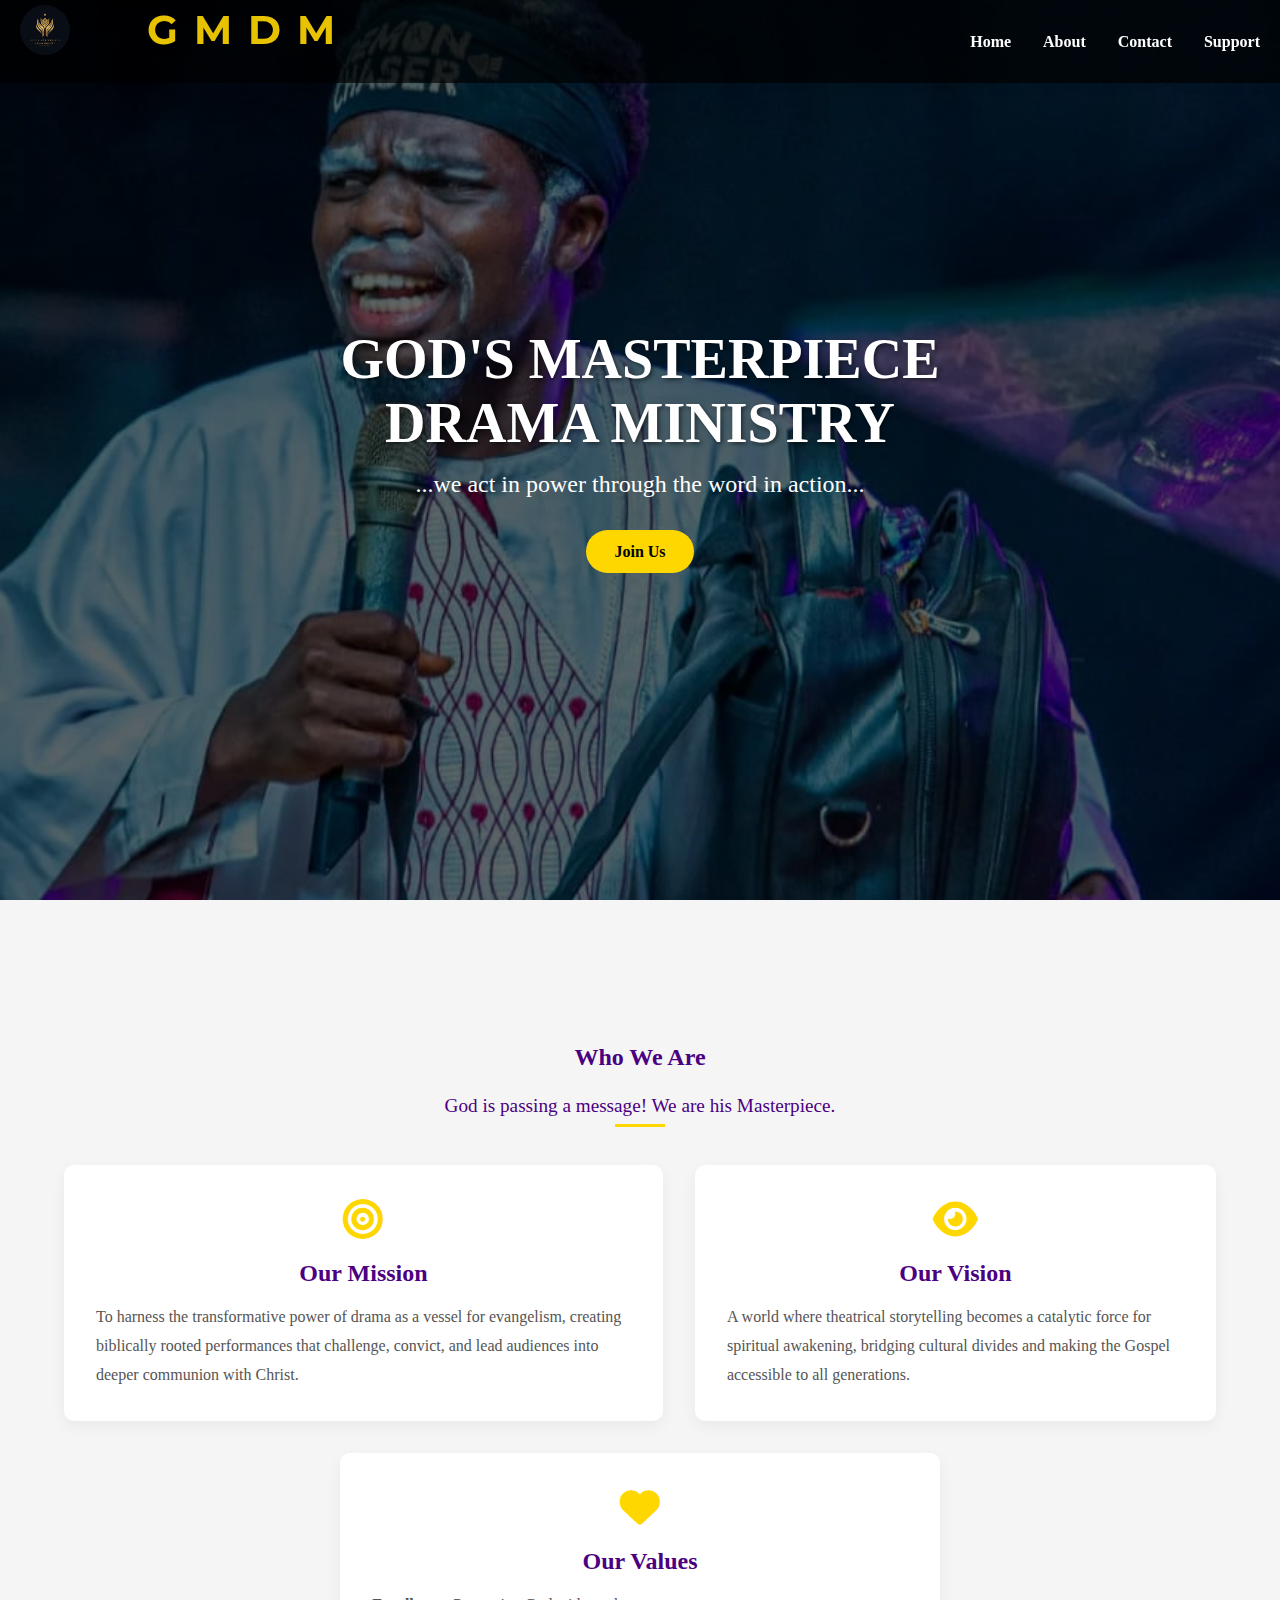
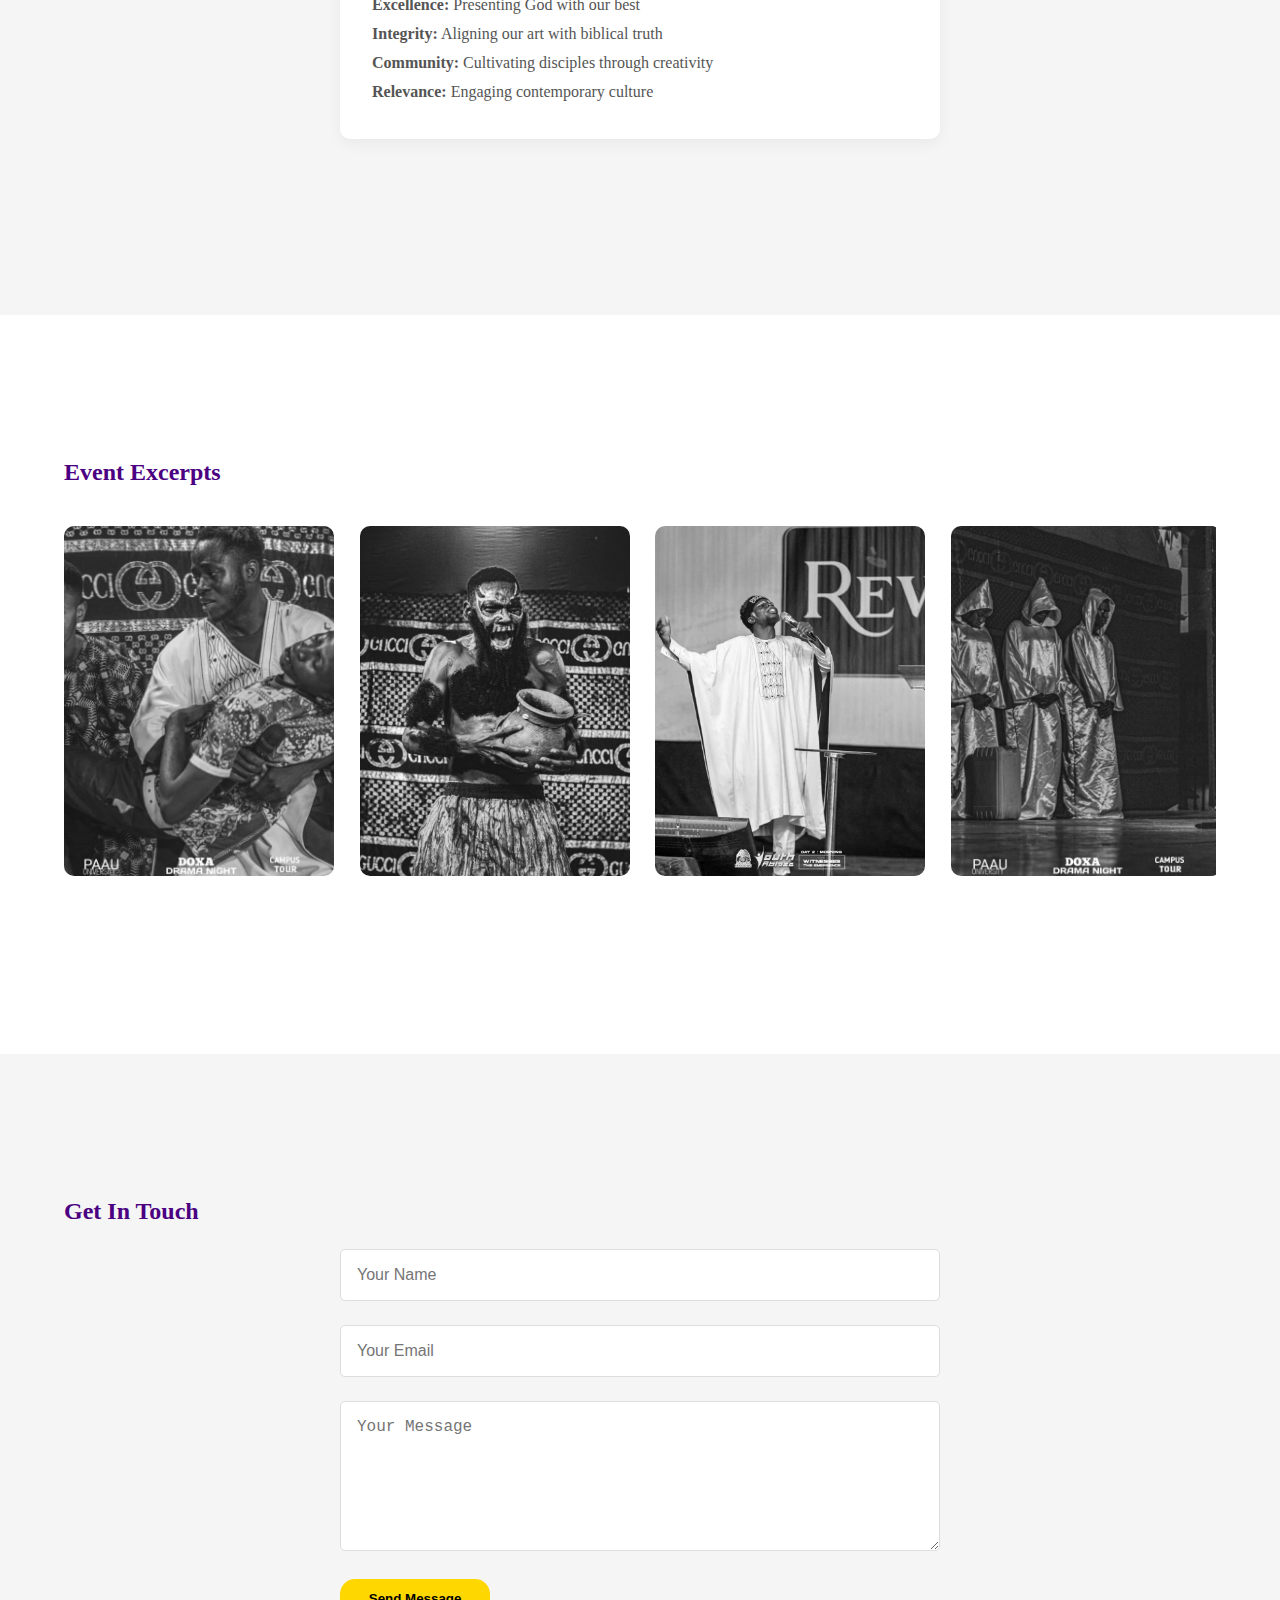
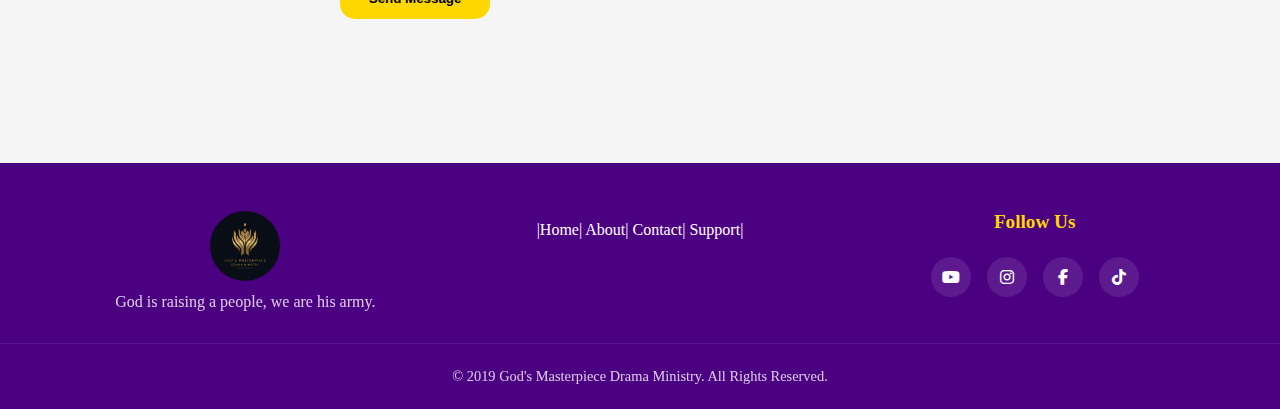
<file: index.html>
<!DOCTYPE html>
<html lang="en">
<head>
    <meta charset="UTF-8">
    <meta name="viewport" content="width=device-width, initial-scale=1.0">
    <title>God's masterpiece Drama Ministry</title>
    <link rel="stylesheet" href="assets/css/masterpiece.css">
    <link rel="stylesheet" href="https://fonts.googleapis.com/css2?family=Montserrat&display=swap">
    <link rel="stylesheet" href="https://cdnjs.cloudflare.com/ajax/libs/font-awesome/6.4.0/css/all.min.css">
</head>
<body>
    <!-- HEADER -->
    <header>
        <div class="logo">
            <img src="assets/images/logo.jpg" alt="Drama Ministry Logo">
        <div class="logo-text">
            <h3>GMDM</h3>
        </div>
        </div>
        
        <nav class="desktop-menu">
            <a href="#home">Home</a>
            <a href="#about">About</a>
            <a href="contact.html">Contact</a>
            <a href="support.html">Support</a>
        </nav>
        
        <button class="mobile-menu-btn"><i class="fas fa-bars"></i></button>
    </header>

    <!-- MOBILE MENU -->
    <div class="mobile-menu-overlay" id="mobileMenu">
        <div class="mobile-menu-header">
            <span class="mobile-menu-title">Menu</span>
            <button class="mobile-menu-close"><i class="fas fa-times"></i></button>
        </div>
        <nav class="mobile-menu-nav">
            <a href="#home"><i class="fas fa-home"></i> Home</a>
            <a href="#about"><i class="fas fa-info-circle"></i> About</a>
            <a href="contact.html"><i class="fas fa-envelope"></i> Contact</a>
            <a href="support.html"><i class="fas fa-hands-helping"></i> Support</a>
        </nav>
        <div class="mobile-menu-footer">
            <p>© God's masterpiece Drama Ministry</p>
        </div>
    </div>

    <!-- HERO SECTION -->
    <section class="hero" id="home">
        <div class="hero-content">
            <h1>GOD'S MASTERPIECE DRAMA MINISTRY</h1>
            <p>...we act in power through the word in action...</p>
            <a href="#contact" class="tbtn">Join Us</a>
        </div>
    </section>

    <!-- ABOUT SECTION -->
    <section class="about" id="about">
        <div class="container">
            <h2>Who We Are</h2>
            <p class="section-subtitle">God is passing a message! We are his Masterpiece.</p>
            
            <div class="about-row">
                <div class="about-card">
                    <div class="about-icon"><i class="fas fa-bullseye"></i></div>
                    <h3>Our Mission</h3>
                    <p>To harness the transformative power of drama as a vessel for evangelism, creating biblically rooted performances that challenge, convict, and lead audiences into deeper communion with Christ.</p>
                </div>
                
                <div class="about-card">
                    <div class="about-icon"><i class="fas fa-eye"></i></div>
                    <h3>Our Vision</h3>
                    <p>A world where theatrical storytelling becomes a catalytic force for spiritual awakening, bridging cultural divides and making the Gospel accessible to all generations.</p>
                </div>
            </div>
            
            <div class="about-row">
                <div class="about-card centered-card">
                    <div class="about-icon"><i class="fas fa-heart"></i></div>
                    <h3>Our Values</h3>
                    <p>
                        <strong>Excellence:</strong> Presenting God with our best<br>
                        <strong>Integrity:</strong> Aligning our art with biblical truth<br>
                        <strong>Community:</strong> Cultivating disciples through creativity<br>
                        <strong>Relevance:</strong> Engaging contemporary culture
                    </p>
                </div>
            </div>
        </div>
    </section>

    <!-- GALLERY SECTION -->
 <section class="gallery" id="gallery">
    <div class="container">
        <h2>Event Excerpts</h2>
        <div class="gallery-scroll">
            <img src="assets/images/image1.jpg" alt="Drama Performance">
            <img src="assets/images/image2.jpg" alt="Drama Performance">
            <img src="assets/images/image3.jpg" alt="Drama Performance">
            <img src="assets/images/image4.jpg" alt="Drama Performance">
            <img src="assets/images/image5.jpg" alt="Drama Performance">
            <img src="assets/images/image6.jpg" alt="Drama Performance">
        </div>
    </div>
</section>

    <!-- CONTACT SECTION -->
    <section class="contact" id="contact">
        <div class="container">
            <h2>Get In Touch</h2>
            <form class="contact-form">
                <div class="form-group">
                    <input type="text" placeholder="Your Name" required>
                </div>
                <div class="form-group">
                    <input type="email" placeholder="Your Email" required>
                </div>
                <div class="form-group">
                    <textarea placeholder="Your Message" required></textarea>
                </div>
                <button type="submit" class="btn">Send Message</button>
            </form>
        </div>
    </section>

    <!-- FOOTER -->
    <footer>
        <div class="footer-container">
            <div class="footer-logo">
                <img src="assets/images/logo.jpg" alt="Drama Ministry Logo">
                <p>God is raising a people, we are his army.</p>
            </div>
            
            <div class="footer-links">
                |<a href="#">Home</a>|
                <a href="#about">About</a>|
                <a href="contact.html">Contact</a>|
                <a href="support.html">Support</a>|
                
            </div>
            
            <div class="footer-social">
                <h3>Follow Us</h3>
                <div class="social-icons">
                    <a href="https://youtube.com/@solomonakor63?si=vMX9ZwNZ5qvTB6I5"><i class="fab fa-youtube"></i>
                    </a>
                    <a href="https://www.instagram.com/thedramaevangelist?igsh=YzljYTk1ODg3Zg=="><i class="fab fa-instagram"></i>
                    </a>
                    <a href="https://www.facebook.com/profile.php?id=100063876251130"><i class="fab fa-facebook-f"></i>
                    </a>
                    <a href="https://https://www.tiktok.com/@ojonojima111?_t=ZS-8zu4t8dpy2E&_r=1"><i class="fab fa-tiktok"></i>
                    </a>
                </div>
            </div>
        </div>
      
        <div class="footer-bottom">
            <p>&copy; 2019 God's Masterpiece Drama Ministry. All Rights Reserved.</p>
        </div>
    </footer>

    <script src="assets/js/mastpiece.js"></script>
</body>
</html>
</file>
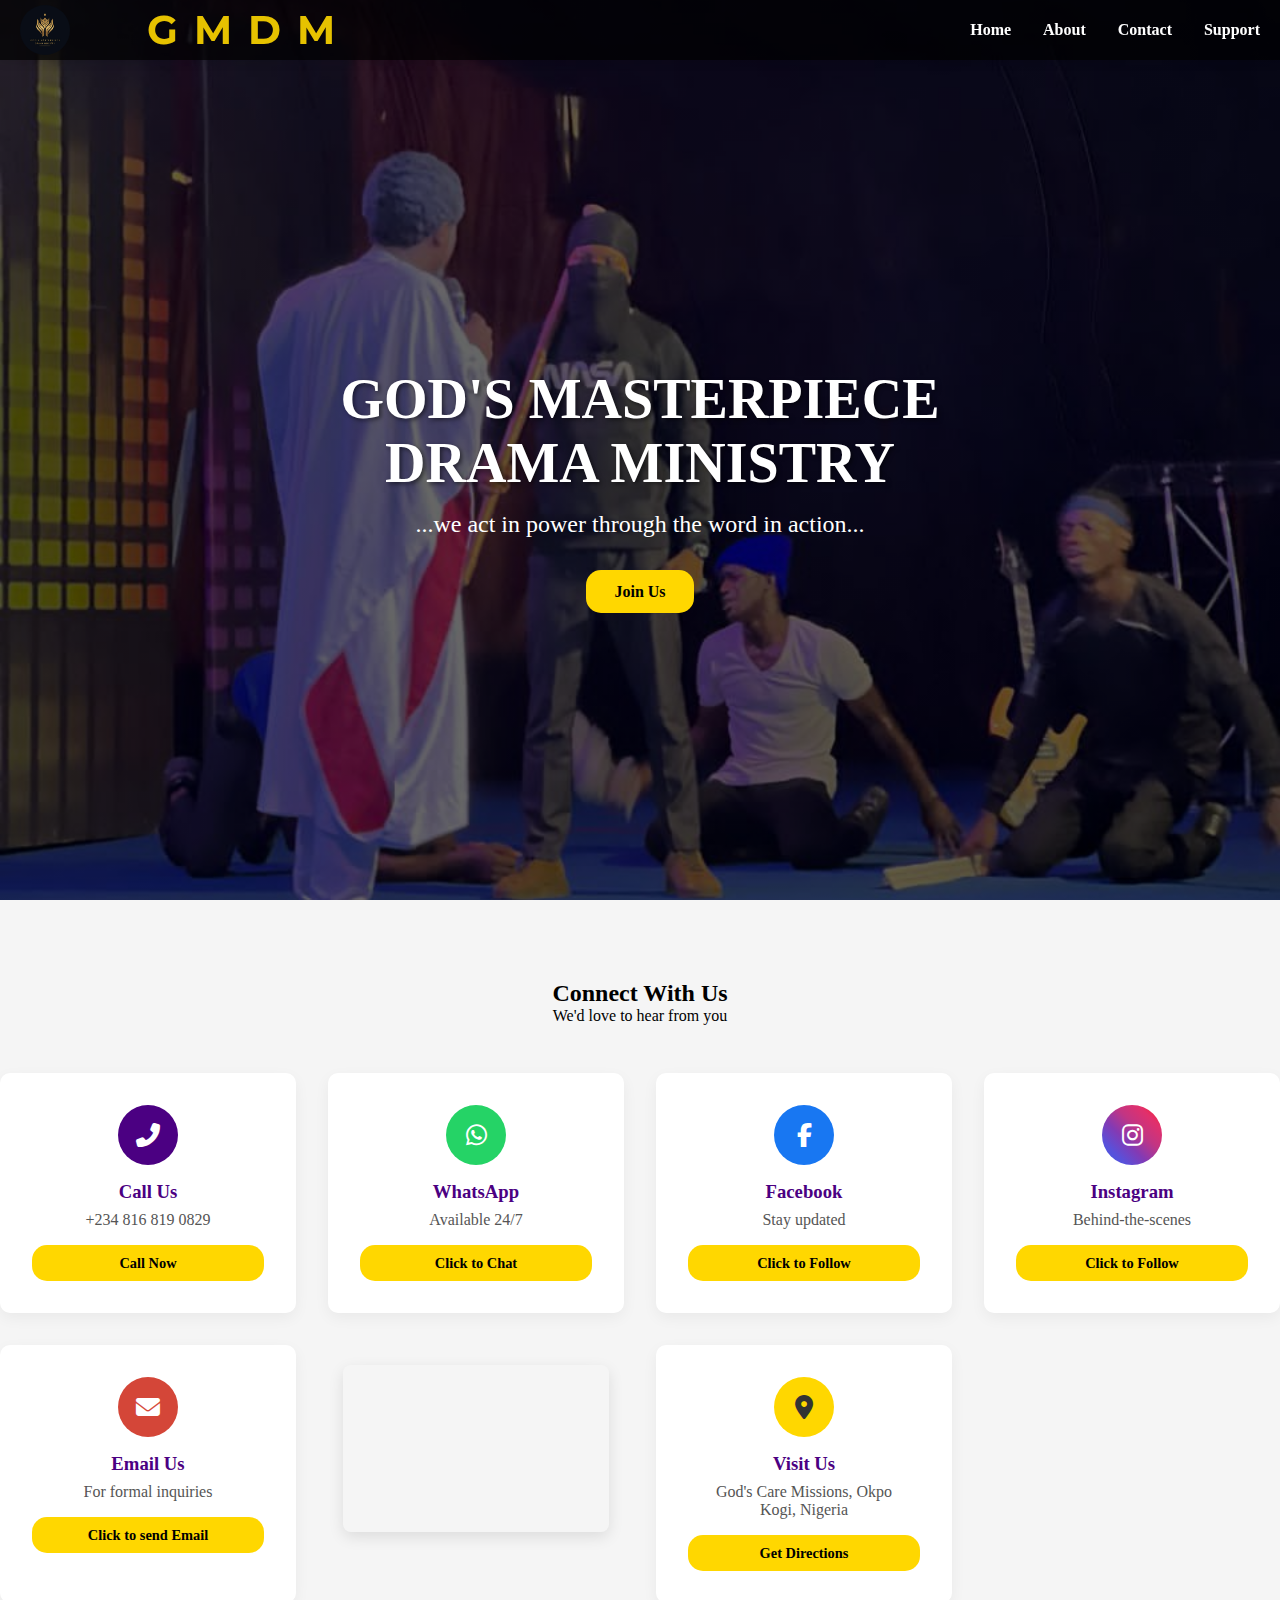
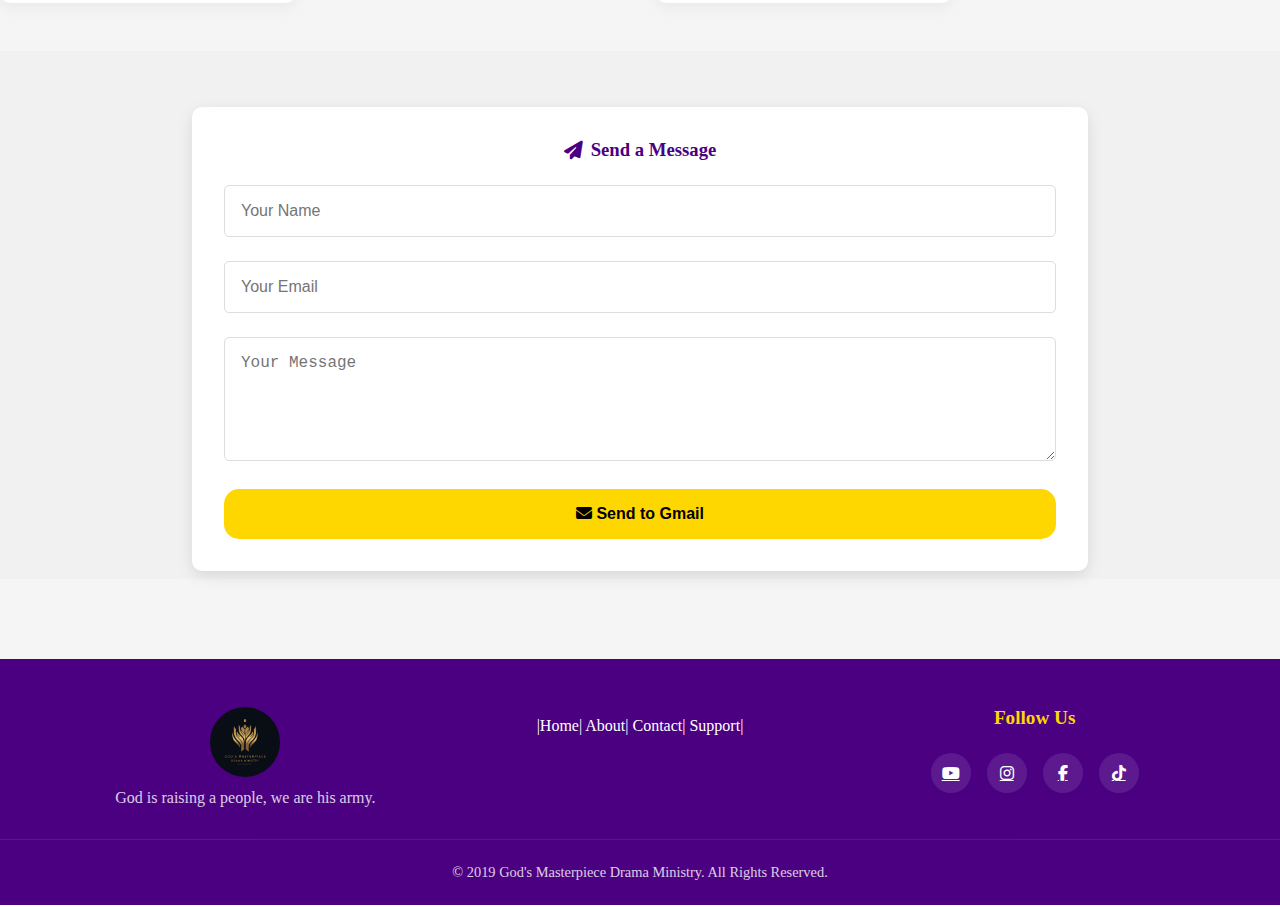
<file: contact.html>
<!DOCTYPE html>
<html lang="en">
<head>
    <meta charset="UTF-8">
    <meta name="viewport" content="width=device-width, initial-scale=1.0">
    <title>Contact Us | God's Masterpiece Drama Ministry</title>
    <link rel="stylesheet" href="assets/css/contactstyle.css">
  <link rel="stylesheet" href="https://fonts.googleapis.com/css2?family=Montserrat&display=swap">
    <link rel="stylesheet" href="https://cdnjs.cloudflare.com/ajax/libs/font-awesome/6.4.0/css/all.min.css">
</head>
<body>
    <!-- Header (Same as your homepage) -->
        <header>
        <div class="logo">
            <img src="assets/images/logo.jpg" alt="Drama Ministry Logo">
        <div class="logo-text">
            <h3>GMDM</h3>
        </div>
        </div>
        
        <nav class="desktop-menu">
            <a href="index.html">Home</a>
            <a href="index.html#about">About</a>
            <a href="contact.html">Contact</a>
            <a href="support.html">Support</a>
        </nav>
        
        <button class="mobile-menu-btn"><i class="fas fa-bars"></i></button>
    </header>

    <!-- MOBILE MENU -->
    <div class="mobile-menu-overlay" id="mobileMenu">
        <div class="mobile-menu-header">
            <span class="mobile-menu-title">Menu</span>
            <button class="mobile-menu-close"><i class="fas fa-times"></i></button>
        </div>
        <nav class="mobile-menu-nav">
            <a href="index.html"><i class="fas fa-home"></i> Home</a>
            <a href="index.html#about"><i class="fas fa-info-circle"></i> About</a>
            <a href="contact.html"><i class="fas fa-envelope"></i> Contact</a>
            <a href="support.html"><i class="fas fa-hands-helping"></i> Support</a>
        </nav>
        <div class="mobile-menu-footer">
            <p>© God's masterpiece Drama Ministry</p>
        </div>
    </div>

    <!-- HERO SECTION -->
    <section class="hero" id="home">
        <div class="hero-content">
            <h1>GOD'S MASTERPIECE DRAMA MINISTRY</h1>
            <p>...we act in power through the word in action...</p>
            <a href="#contact" class="btn">Join Us</a>
        </div>
    </section>

    <!-- Contact Page Content -->
    <section class="contact-page">
        <div class="container">
            <h2>Connect With Us</h2>
            <p class="section-subtitle">We'd love to hear from you</p>

            <div class="contact-methods">
                <!-- Phone -->
                <div class="contact-card">
                    <div class="contact-icon phone">
                        <i class="fas fa-phone-alt"></i>
                    </div>
                    <h3>Call Us</h3>
                    <p>+234 816 819 0829</p>
                    <a href="tel:+234 816 819 0829" class="btn">Call Now</a>
                </div>

                <!-- WhatsApp -->
                <div class="contact-card">
                    <div class="contact-icon whatsapp">
                        <i class="fab fa-whatsapp"></i>
                    </div>
                    <h3>WhatsApp</h3>
                    <p>Available 24/7</p>
                    <a href="https://wa.me/2348168190829" class="btn" target="_blank">Click to Chat</a>
                </div>

                <!-- Facebook -->
                <div class="contact-card">
                    <div class="contact-icon facebook">
                        <i class="fab fa-facebook-f"></i>
                    </div>
                    <h3>Facebook</h3>
                    <p>Stay updated</p>
                    <a href="https://facebook.com/yourpage" class="btn" target="_blank">Click to Follow</a>
                </div>

                <!-- Instagram -->
                <div class="contact-card">
                    <div class="contact-icon instagram">
                        <i class="fab fa-instagram"></i>
                    </div>
                    <h3>Instagram</h3>
                    <p>Behind-the-scenes</p>
                    <a href="https://www.instagram.com/thedramaevangelist?igsh=YzljYTk1ODg3Zg==" class="btn" target="_blank">Click to Follow</a>
                </div>

                <!-- Email -->
                <div class="contact-card">
                    <div class="contact-icon email">
                        <i class="fas fa-envelope"></i>
                    </div>
                    <h3>Email Us</h3>
                    <p>For formal inquiries</p>
                    <a href="mailto:god'smasterpiecedramaministry@gmail.com" class="btn">Click to send Email</a>
                </div>
                
              
<section class="video-showcase">
    <!-- LAZY-LOAD YOUTUBE VIDEO -->
<div class="video-container">
          <iframe src="https://www.youtube.com/embed/eu2ILa-wI98?si=sZOOgzhC6ucgCHuB" loading="lazy" title="YouTube video player" frameborder="0" allow="accelerometer; autoplay; clipboard-write; encrypted-media; gyroscope; picture-in-picture; web-share" referrerpolicy="strict-origin-when-cross-origin"; allowfullscreen></iframe>
</div>
</section>

                <!-- Physical Address -->
                <div class="contact-card">
                    <div class="contact-icon address">
                        <i class="fas fa-map-marker-alt"></i>
                    </div>
                    <h3>Visit Us</h3>
                    <p>God's Care Missions, Okpo<br>Kogi, Nigeria</p>
                    <a href="https://maps.google.com" class="btn" target="_blank">Get Directions</a>
                </div>
            </div>

        <!-- Email Form -->
          <div class="form-wrapper">
            <div class="email-form">
                <h3><i class="fas fa-paper-plane"></i> Send a Message</h3>
                <form>
                    <div class="form-group">
                        <input type="text" placeholder="Your Name" required>
                    </div>
                    <div class="form-group">
                        <input type="email" placeholder="Your Email" required>
                    </div>
                    <div class="form-group">
                        <textarea placeholder="Your Message" rows="5" required></textarea>
                    </div>
                    <button type="submit" class="btn">
                        <i class="fas fa-envelope"></i> Send to Gmail
                    </button>
                </form>
            </div>
        </div>
      </div>
    </section>
    <!-- FOOTER -->
    <footer>
        <div class="footer-container">
            <div class="footer-logo">
                <img src="assets/images/logo.jpg" alt="Drama Ministry Logo">
                <p>God is raising a people, we are his army.</p>
            </div>
            
            <div class="footer-links">
                |<a href="#">Home</a>|
                <a href="#about">About</a>|
                <a href="contact.html">Contact</a>|
                <a href="support.html">Support</a>|
                
            </div>
            
            <div class="footer-social">
                <h3>Follow Us</h3>
                <div class="social-icons">
                    <a href="https://youtube.com/@solomonakor63?si=vMX9ZwNZ5qvTB6I5"><i class="fab fa-youtube"></i>
                    </a>
                    <a href="https://www.instagram.com/thedramaevangelist?igsh=YzljYTk1ODg3Zg=="><i class="fab fa-instagram"></i>
                    </a>
                    <a href="https://www.facebook.com/profile.php?id=100063876251130"><i class="fab fa-facebook-f"></i>
                    </a>
                    <a href="https://https://www.tiktok.com/@ojonojima111?_t=ZS-8zu4t8dpy2E&_r=1"><i class="fab fa-tiktok"></i>
                    </a>
                </div>
            </div>
        </div>
      
        <div class="footer-bottom">
            <p>&copy; 2019 God's Masterpiece Drama Ministry. All Rights Reserved.</p>
        </div>
    </footer>


    <script src="assets/js/mastpiece.js"></script>
</body>
</html>
</file>
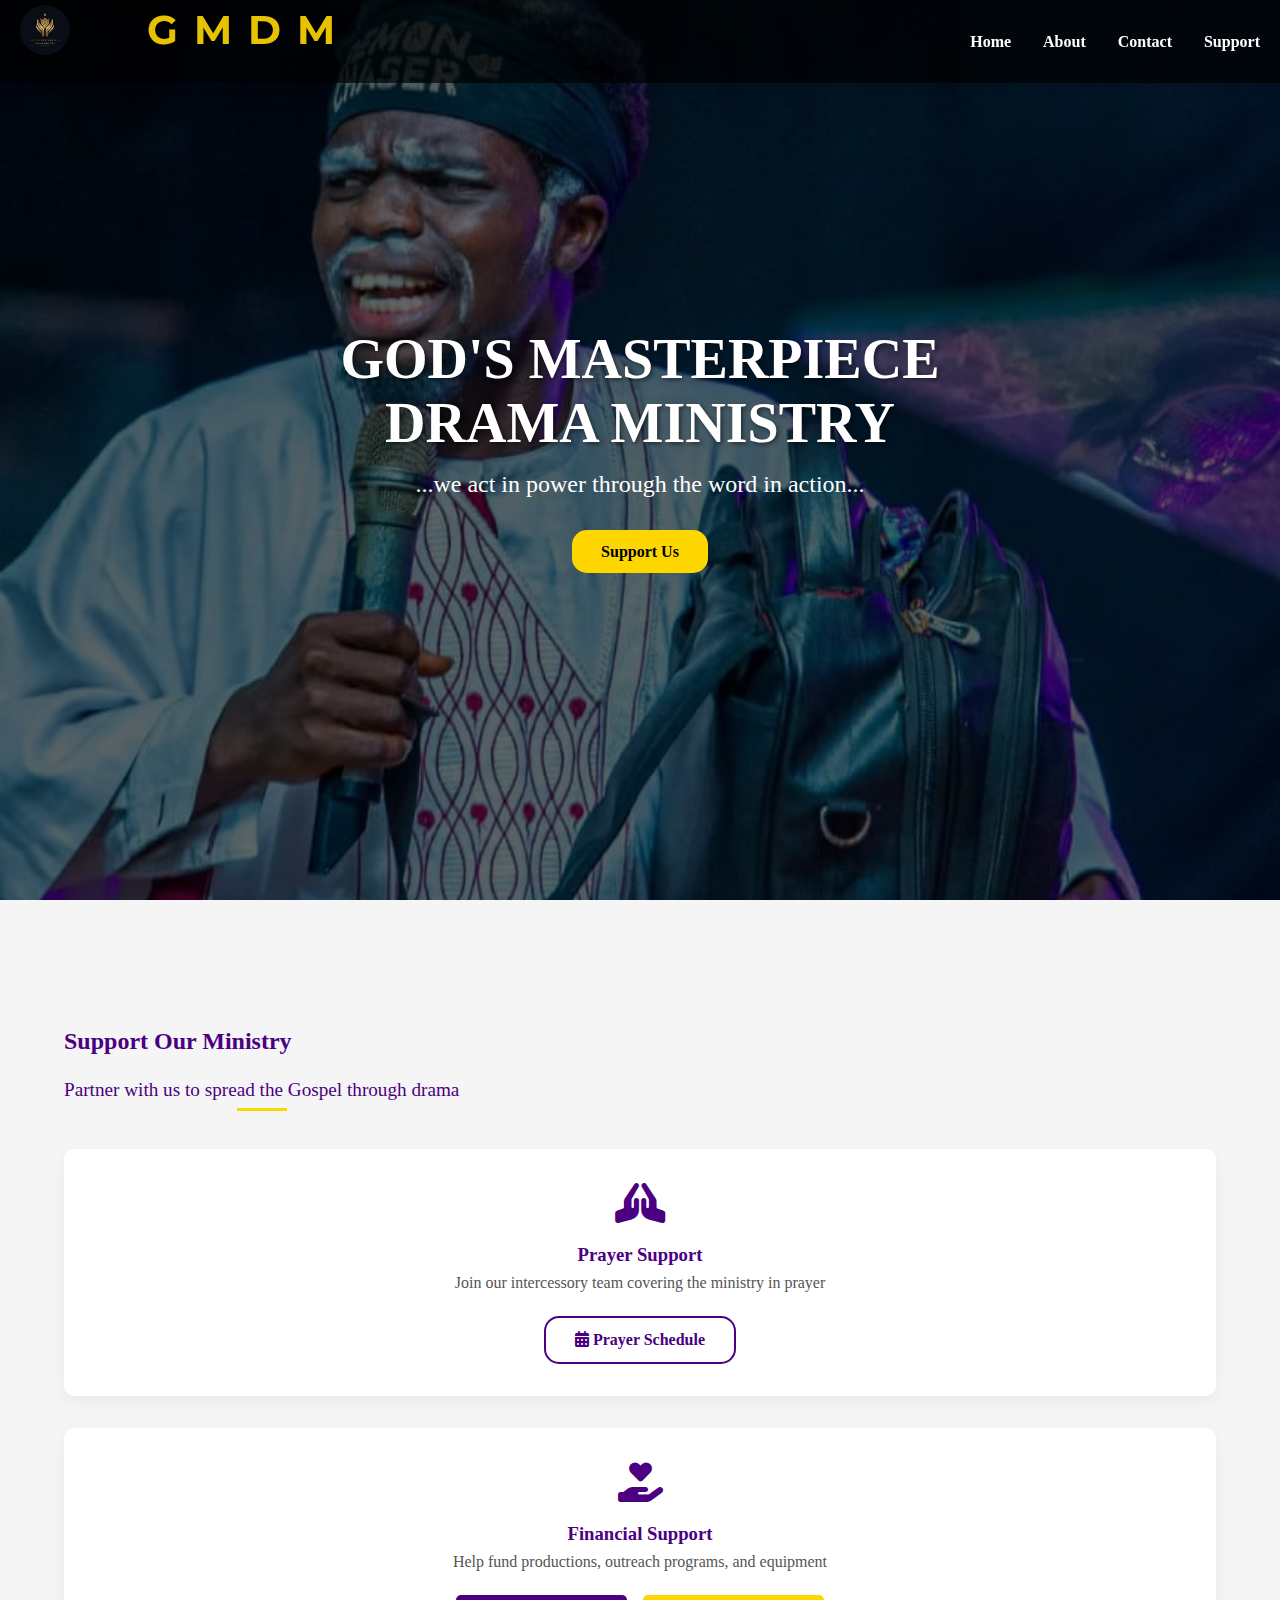
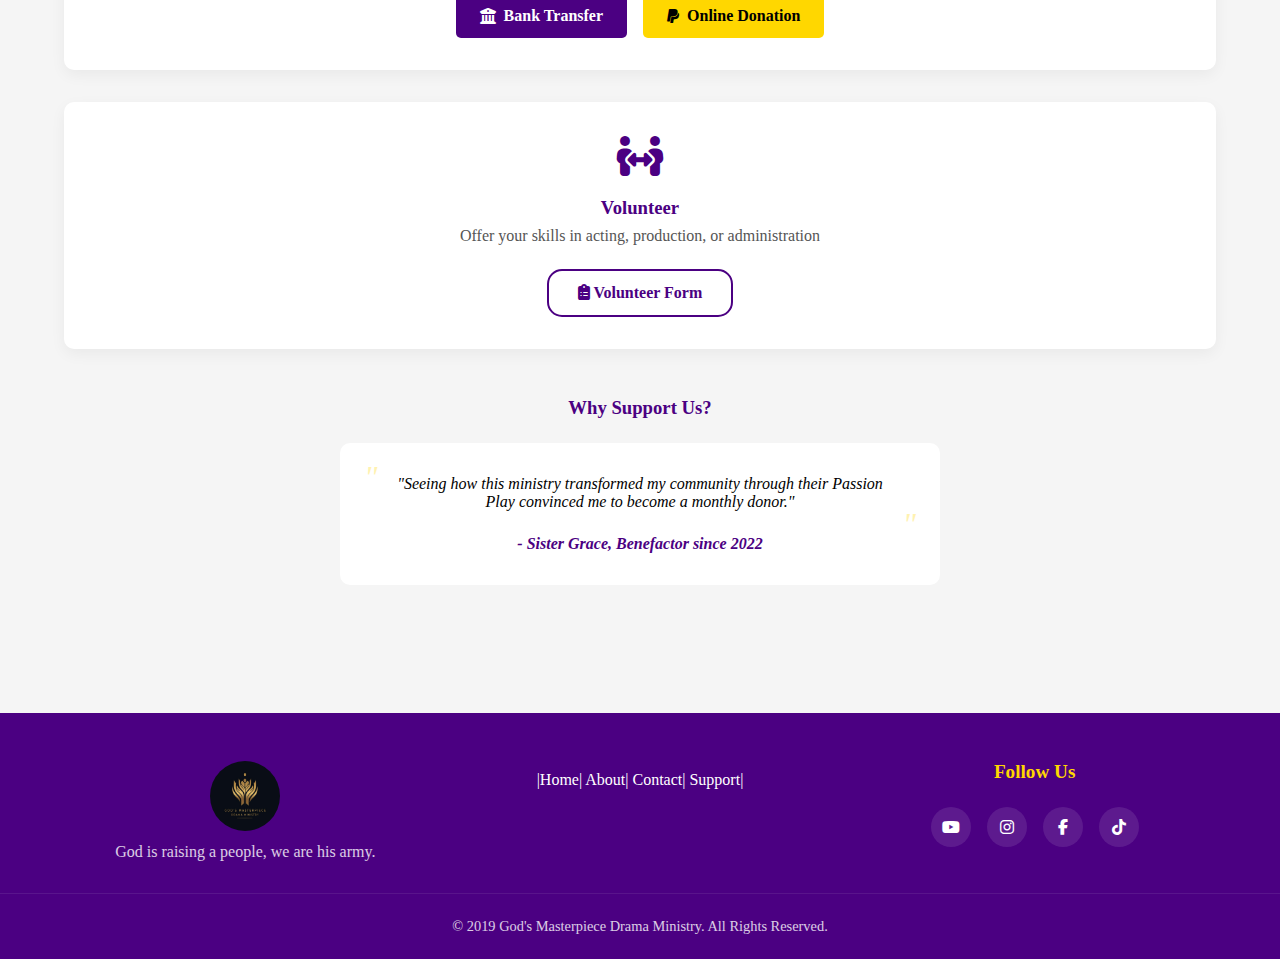
<file: support.html>
<!DOCTYPE html>
<html lang="en">
<head>
    <meta charset="UTF-8">
    <meta name="viewport" content="width=device-width, initial-scale=1.0">
    <title>Support God's Masterpiece Drama Ministry</title>
    <link rel="stylesheet" href="assets/css/masterpiece.css">
  <link rel="stylesheet" href="https://fonts.googleapis.com/css2?family=Montserrat&display=swap">
    <link rel="stylesheet" href="https://cdnjs.cloudflare.com/ajax/libs/font-awesome/6.4.0/css/all.min.css">
</head>
<body>
  <header>
    <div class="logo">
        <img src="assets/images/logo.jpg" alt="Drama Ministry Logo">
    <div class="logo-text">
        <h3>GMDM</h3>
    </div>
    </div>
    
    <nav class="desktop-menu">
        <a href="index.html">Home</a>
        <a href="index.html#about">About</a>
        <a href="contact.html">Contact</a>
        <a href="support.html">Support</a>
    </nav>
    
    <button class="mobile-menu-btn"><i class="fas fa-bars"></i></button>
</header>

    <!-- MOBILE MENU -->
    <div class="mobile-menu-overlay" id="mobileMenu">
        <div class="mobile-menu-header">
            <span class="mobile-menu-title">Menu</span>
            <button class="mobile-menu-close"><i class="fas fa-times"></i></button>
        </div>
        <nav class="mobile-menu-nav">
            <a href="index.html"><i class="fas fa-home"></i> Home</a>
            <a href="index.html#about"><i class="fas fa-info-circle"></i> About</a>
            <a href="contact.html"><i class="fas fa-envelope"></i> Contact</a>
            <a href="support.html"><i class="fas fa-hands-helping"></i> Support</a>
        </nav>
        <div class="mobile-menu-footer">
            <p>© God's masterpiece Drama Ministry</p>
        </div>
    </div>

    <!-- HERO SECTION -->
    <section class="hero" id="home">
        <div class="hero-content">
            <h1>GOD'S MASTERPIECE DRAMA MINISTRY</h1>
            <p>...we act in power through the word in action...</p>
            <a href="#supp" class="btn">Support Us</a>
        </div>
    </section>

    <!-- Support Page Content -->
    <section class="support-page" id="supp">
        <div class="container">
            <h2>Support Our Ministry</h2>
            <p class="section-subtitle">Partner with us to spread the Gospel through drama</p>

            <!-- 1. Prayer Support Card -->
            <div class="support-card prayer-support">
                <div class="support-icon">
                    <i class="fas fa-hands-praying"></i>
                </div>
                <h3>Prayer Support</h3>
                <p>Join our intercessory team covering the ministry in prayer</p>
                <a href="#prayer" class="btn btn-outline">
                    <i class="fas fa-calendar-alt"></i> Prayer Schedule
                </a>
            </div>

            <!-- 2. Financial Support Card -->
            <div class="support-card financial-support">
                <div class="support-icon">
                    <i class="fas fa-hand-holding-heart"></i>
                </div>
                <h3>Financial Support</h3>
                <p>Help fund productions, outreach programs, and equipment</p>
                <div class="payment-options">
                    <a href="trans.html" class="payment-btn bank-transfer">
                        <i class="fas fa-university"></i> Bank Transfer
                    </a>
                    <a href="#" class="payment-btn online-donation">
                        <i class="fab fa-paypal"></i> Online Donation
                    </a>
                </div>
            </div>

            <!-- 3. Volunteer Support Card -->
            <div class="support-card volunteer-support">
                <div class="support-icon">
                    <i class="fas fa-people-arrows"></i>
                </div>
                <h3>Volunteer</h3>
                <p>Offer your skills in acting, production, or administration</p>
                <a href="volunteer.html" class="btn btn-outline">
                    <i class="fas fa-clipboard-list"></i> Volunteer Form
                </a>
            </div>

            <!-- Testimonials Section -->
            <div class="testimonials">
                <h3>Why Support Us?</h3>
                <div class="testimonial-card">
                    <blockquote>
                        "Seeing how this ministry transformed my community through their Passion Play convinced me to become a monthly donor."
                    </blockquote>
                    <cite>- Sister Grace, Benefactor since 2022</cite>
                </div>
            </div>
        </div>
    </section>

    <!-- FOOTER -->
    <footer>
        <div class="footer-container">
            <div class="footer-logo">
                <img src="assets/images/logo.jpg" alt="Drama Ministry Logo">
                <p>God is raising a people, we are his army.</p>
            </div>
            
            <div class="footer-links">
                |<a href="#">Home</a>|
                <a href="#about">About</a>|
                <a href="contact.html">Contact</a>|
                <a href="support.html">Support</a>|
                
            </div>
            
            <div class="footer-social">
                <h3>Follow Us</h3>
                <div class="social-icons">
                    <a href="https://youtube.com/@solomonakor63?si=vMX9ZwNZ5qvTB6I5"><i class="fab fa-youtube"></i>
                    </a>
                    <a href="https://www.instagram.com/thedramaevangelist?igsh=YzljYTk1ODg3Zg=="><i class="fab fa-instagram"></i>
                    </a>
                    <a href="https://www.facebook.com/profile.php?id=100063876251130"><i class="fab fa-facebook-f"></i>
                    </a>
                    <a href="https://https://www.tiktok.com/@ojonojima111?_t=ZS-8zu4t8dpy2E&_r=1"><i class="fab fa-tiktok"></i>
                    </a>
                </div>
            </div>
        </div>
      
        <div class="footer-bottom">
            <p>&copy; 2019 God's Masterpiece Drama Ministry. All Rights Reserved.</p>
        </div>
    </footer>
   <script src="assets/js/mastpiece.js"></script>
</body>
</html>
</file>
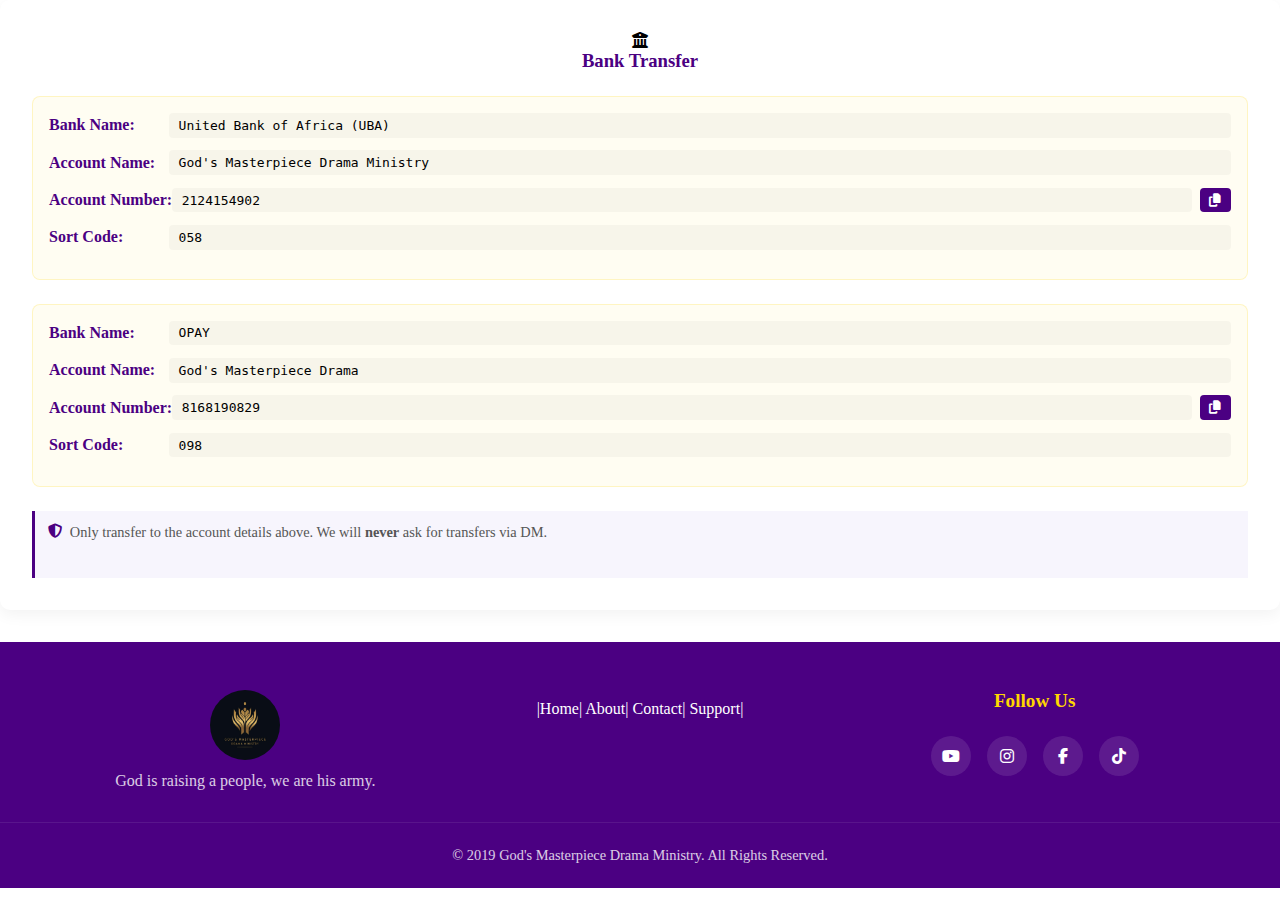
<file: trans.html>
<!DOCTYPE html>
<html lang="en">
<head>
    <meta charset="UTF-8">
    <meta name="viewport" content="width=device-width, initial-scale=1.0">
    <title>God's masterpiece Drama Ministry</title>
    <link rel="stylesheet" href="assets/css/transfer.css">
    <link rel="stylesheet" href="assets/css/masterpiece.css">
    <link rel="stylesheet" href="https://cdnjs.cloudflare.com/ajax/libs/font-awesome/6.4.0/css/all.min.css">
</head>
<body>
<div class="support-card financial">
    <div class="icon-circle">
        <i class="fas fa-university"></i>
    </div>
    <h3>Bank Transfer</h3>
    
    <!-- Bank Details (Ministry Account) -->
    <div class="bank-details">
        <div class="detail-row">
            <span class="detail-label">Bank Name:</span>
            <span class="detail-value">United Bank of Africa (UBA)</span>
        </div>
        <div class="detail-row">
            <span class="detail-label">Account Name:</span>
            <span class="detail-value">God's Masterpiece Drama Ministry</span>
        </div>
        <div class="detail-row">
            <span class="detail-label">Account Number:</span>
            <span class="detail-value">2124154902</span>
            <button class="copy-btn" onclick="copyAccountNumber()">
                <i class="fas fa-copy"></i>
            </button>
        </div>
        <div class="detail-row">
            <span class="detail-label">Sort Code:</span>
            <span class="detail-value">058</span>
        </div>
    </div>
    <div class="bank-details">
        <div class="detail-row">
            <span class="detail-label">Bank Name:</span>
            <span class="detail-value">OPAY</span>
        </div>
        <div class="detail-row">
            <span class="detail-label">Account Name:</span>
            <span class="detail-value">God's Masterpiece Drama</span>
        </div>
        <div class="detail-row">
            <span class="detail-label">Account Number:</span>
            <span class="detail-value">8168190829</span>
            <button class="copy-btn" onclick="copyAccountNumber()">
                <i class="fas fa-copy"></i>
            </button>
        </div>
        <div class="detail-row">
            <span class="detail-label">Sort Code:</span>
            <span class="detail-value">098</span>
        </div>
    </div>

    <!-- Important Notice -->
    <div class="security-notice">
        <i class="fas fa-shield-alt"></i>
        <p>Only transfer to the account details above. We will <strong>never</strong> ask for transfers via DM.</p>
    </div>
</div>
    <!-- FOOTER -->
    <footer>
        <div class="footer-container">
            <div class="footer-logo">
                <img src="assets/images/logo.jpg" alt="Drama Ministry Logo">
                <p>God is raising a people, we are his army.</p>
            </div>
            
            <div class="footer-links">
                |<a href="index.html">Home</a>|
                <a href="index.html#about">About</a>|
                <a href="contact.html">Contact</a>|
                <a href="support.html">Support</a>|
                
            </div>
            
            <div class="footer-social">
                <h3>Follow Us</h3>
                <div class="social-icons">
                    <a href="https://youtube.com/@solomonakor63?si=vMX9ZwNZ5qvTB6I5"><i class="fab fa-youtube"></i>
                    </a>
                    <a href="https://www.instagram.com/thedramaevangelist?igsh=YzljYTk1ODg3Zg=="><i class="fab fa-instagram"></i>
                    </a>
                    <a href="https://www.facebook.com/profile.php?id=100063876251130"><i class="fab fa-facebook-f"></i>
                    </a>
                    <a href="https://https://www.tiktok.com/@ojonojima111?_t=ZS-8zu4t8dpy2E&_r=1"><i class="fab fa-tiktok"></i>
                    </a>
                </div>
            </div>
        </div>
      
        <div class="footer-bottom">
            <p>&copy; 2019 God's Masterpiece Drama Ministry. All Rights Reserved.</p>
        </div>
    </footer>
</body>
</html>
</file>
<file: assets/css/masterpiece.css>
/* ===== GLOBAL STYLES ===== */
:root {
    --purple: #4B0082;
    --gold: #FFD700;
    --white: #FFFFFF;
    --light-gray: #F5F5F5;
    --dark-gray: #333333;
}

*{
  margin: 0;
  padding: 0;
  box-sizing: border-box;
}
html{
  height: 100%;
}
body{
  overflow-x: hidden;
  width: 100vw;
}

.container {
    width: 90%;
    max-width: 1200px;
    margin: 0 auto;
    padding: 4rem 0;
}

section {
    padding: 5rem 0;
}

h1, h2, h3 {
    color: var(--purple);
    margin-bottom: 1.5rem;
}

.btn, .tbtn{
    display: inline-block;
    background: var(--gold);
    color: #000;
    padding: 0.8rem 1.8rem;
    border: none;
    text-decoration: none;
    font-weight: 600;
    transition: all 0.3s ease;
    cursor: pointer;
}
.tbtn{
  border-radius: 25px;
}
.btn{
  border-radius: 15px;
}
.btn:hover {
    background: #e6c200;
    transform: translateY(-3px);
    box-shadow: 0 5px 15px rgba(0, 0, 0, 0.1);
}
.tbtn:hover {
    background: #e6c200;
    transform: translateY(-3px);
    box-shadow: 0 5px 15px rgba(0, 0, 0, 0.1);
}


/* ===== HEADER ===== */
header {
    background: linear-gradient(rgba(0, 0, 0, 0.7), rgba(0, 0, 0, 0.7));
    padding: 5px 20px;
    display: flex;
    justify-content: space-between;
    align-items: center;
    position: fixed;
    width: 100%;
    top: 0;
    z-index: 1000;
    box-shadow: 0 2px 10px rgba(0, 0, 0, 0.1);
}
.logo{
  display: flex;
}
.logo img {
    height: 50px;
    width:50px;
    border-radius: 50%;
}
.logo-text h3{
  align-items: center;
  justify-content: center;
  font-size: 40px;
  color: #e6c200;
  letter-spacing: 1rem;
  margin-left: 6vw;
  font-family: 'montserrat';
}
@media (max-width: 500px){
  .logo-text h3{
    font-size: 25px;
    margin-top: 8px;
    letter-spacing: 0.3rem;
  }
}
.desktop-menu {
    display: flex;
    gap: 2rem;
}

.desktop-menu a {
    color: var(--white);
    text-decoration: none;
    font-weight: 600;
    transition: 0.3s;
    font-size: 1rem;
}

.desktop-menu a:hover {
    color: var(--gold);
}

.mobile-menu-btn {
    display: none;
    background: none;
    border: none;
    color: white;
    font-size: 1.5rem;
    cursor: pointer;
    margin-top: -12px;
}

/* ===== MOBILE MENU ===== */
.mobile-menu-overlay {
    position: fixed;
    top: 0;
    left: -100%;
    width: 100%;
    height: 100vh;
    background: var(--white);
    z-index: 2000;
    transition: left 0.3s ease;
    display: flex;
    flex-direction: column;
}

.mobile-menu-overlay.active {
    left: 0;
}

.mobile-menu-header {
    display: flex;
    justify-content: space-between;
    align-items: center;
    padding: 1.5rem;
    border-bottom: 1px solid #eee;
    background: var(--purple);
    color: white;
}

.mobile-menu-title {
    font-size: 1.2rem;
    font-weight: 600;
}

.mobile-menu-close {
    background: none;
    border: none;
    font-size: 1.5rem;
    color: white;
}

.mobile-menu-nav {
    flex: 1;
    padding: 1rem 1.5rem;
    display: flex;
    flex-direction: column;
    gap: 0.5rem;
}

.mobile-menu-nav a {
    display: flex;
    align-items: center;
    gap: 1rem;
    padding: 1rem 0;
    color: var(--dark-gray);
    text-decoration: none;
    font-size: 1rem;
    border-bottom: 1px solid #f5f5f5;
}

.mobile-menu-nav a i {
    color: var(--purple);
    width: 24px;
    text-align: center;
}

.mobile-menu-footer {
    padding: 1rem;
    text-align: center;
    color: #777;
    font-size: 0.8rem;
    border-top: 1px solid #eee;
}

/* ===== HERO SECTION ===== */
.hero {
    height: 100vh;
    background: linear-gradient(rgba(0, 0, 0, 0.6), rgba(0, 0, 0, 0.6)),url('../images/background.jpg') center/cover no-repeat;
    display: flex;
    align-items: center;
    text-align: center;
    color: var(--white);
    padding-top: 80px;
}

.hero-content {
    max-width: 800px;
    margin: 0 auto;
    padding: 0 1rem;
}

.hero h1 {
    font-size: 3.5rem;
    margin-bottom: 1rem;
    color: var(--white);
    text-shadow: 2px 2px 4px rgba(0, 0, 0, 0.5);
}

.hero p {
    font-size: 1.5rem;
    margin-bottom: 2rem;
}

/* ===== ABOUT SECTION ===== */
.about {
    background: var(--light-gray);
    text-align: center;
}

.section-subtitle {
    color: var(--purple);
    font-size: 1.2rem;
    margin-bottom: 3rem;
    position: relative;
    display: inline-block;
}

.section-subtitle::after {
    content: "";
    position: absolute;
    width: 50px;
    height: 3px;
    background: var(--gold);
    bottom: -10px;
    left: 50%;
    transform: translateX(-50%);
}

.about-row {
    display: flex;
    justify-content: space-between;
    gap: 2rem;
    margin-bottom: 2rem;
}

.about-row:last-child {
    justify-content: center;
}

.about-card {
    background: var(--white);
    padding: 2rem;
    border-radius: 10px;
    box-shadow: 0 5px 15px rgba(0, 0, 0, 0.05);
    transition: transform 0.3s, box-shadow 0.3s;
}

.about-card:hover {
    transform: translateY(-10px);
    box-shadow: 0 15px 30px rgba(75, 0, 130, 0.1);
}

.centered-card {
    max-width: 600px;
    width: 100%;
}

.about-icon {
    font-size: 2.5rem;
    color: var(--gold);
    margin-bottom: 1rem;
}

.about-card h3 {
    color: var(--purple);
    margin-bottom: 1rem;
    font-size: 1.5rem;
}

.about-card p {
    color: #555;
    line-height: 1.8;
    text-align: left;
}

/* ===== GALLERY STYLES ===== */
.containr{
  width: 400px;
}
.gallery-scroll {
    display: flex;
    overflow-x: auto;
    gap: 1.6rem;
    padding: 1rem 0;
    scrollbar-width: none;
    -ms-overflow-style: none;
    height: 400px;
}

.gallery-scroll::-webkit-scrollbar {
    display: none;
}

/* Initial state for all images */
.gallery-scroll img {
    width: 270px;
    height: 350px;
    object-fit: cover;
    border-radius: 10px;
    filter: grayscale(100%);
    transition: all 0.3s ease;
    flex: 0 0 auto; /* Prevent flex shrinking */
}

/* Hover state - only affects hovered image */
.gallery-scroll img:hover {
    filter: grayscale(0%);
    transform: scale(1.1);
    z-index: 1; /* Bring hovered image forward */
}

/* Non-hovered images remain grayscale */
.gallery-scroll:not(:hover) img {
    filter: grayscale(100%);
}

/* ===== CONTACT SECTION ===== */
.contact {
    background: var(--light-gray);
}

.contact-form {
    max-width: 600px;
    margin: 0 auto;
}

.form-group {
    margin-bottom: 1.5rem;
}

.form-group input,
.form-group textarea {
    width: 100%;
    padding: 1rem;
    border: 1px solid #ddd;
    border-radius: 5px;
    font-size: 1rem;
}

.form-group textarea {
    height: 150px;
    resize: vertical;
}

/* ===== FOOTER ===== */
footer {
    background: var(--purple);
    color: var(--white);
    padding: 3rem 0 0;
}

.footer-container {
    width: 90%;
    max-width: 1200px;
    margin: 0 auto;
    display: grid;
    grid-template-columns: repeat(auto-fit, minmax(250px, 1fr));
    gap: 2rem;
    padding-bottom: 2rem;
}

.footer-logo{
  text-align: center;
  align-items: center;
  justify-content: center;
}
.footer-logo img {
    height: 70px;
    width: 70px;
    border-radius: 50%;
    margin-bottom: 0rem;
}

.footer-logo p {
    margin-top: 0.5rem;
    opacity: 0.8;
}
.footer-links{
  text-align: center;
  align-items: center;
  justify-content: center;
  margin-top: 10px;
}
.footer-links h3,
.footer-contact h3,
.footer-social h3 {
    color: var(--gold);
    margin-bottom: 1.5rem;
    font-size: 1.2rem;
}

.footer-links ul {
    list-style: none;
}

.footer-links li {
    margin-bottom: 0.8rem;
}

.footer-links a {
    color: var(--white);
    text-decoration: none;
    transition: 0.3s;
}

.footer-links a:hover {
    color: var(--gold);
}

.footer-contact p {
    margin-bottom: 0.8rem;
    display: flex;
    align-items: center;
    gap: 0.5rem;
}

.footer-contact i {
    width: 20px;
    color: var(--gold);
}
.footer-social, .social-icons{
  text-align: center;
  align-items: center;
  justify-content: center;
}

.social-icons {
    display: flex;
    gap: 1rem;
}

.social-icons a {
    display: flex;
    align-items: center;
    justify-content: center;
    width: 40px;
    height: 40px;
    background: rgba(255, 255, 255, 0.1);
    border-radius: 50%;
    color: var(--white);
    transition: 0.3s;
    text-decoration: none;
}

.social-icons a:hover {
    background: var(--gold);
    color: #000;
}

.footer-bottom {
    text-align: center;
    padding: 1.5rem;
    border-top: 1px solid rgba(255, 255, 255, 0.1);
    font-size: 0.9rem;
    opacity: 0.8;
}
/*===SUPPORT STYLE=====*/
.support-page {
    background: var(--light-gray);
    padding: 4rem 0;
}

.support-card {
    background: white;
    padding: 2rem;
    border-radius: 10px;
    margin-bottom: 2rem;
    box-shadow: 0 5px 15px rgba(0,0,0,0.05);
    text-align: center;
}

.support-icon {
    font-size: 2.5rem;
    color: var(--purple);
    margin-bottom: 1rem;
}

.support-card h3 {
    color: var(--purple);
    margin-bottom: 0.5rem;
}

.support-card p {
    margin-bottom: 1.5rem;
    color: #555;
}

.payment-options {
    display: flex;
    gap: 1rem;
    justify-content: center;
    flex-wrap: wrap;
}

.payment-btn {
    padding: 0.8rem 1.5rem;
    border-radius: 5px;
    text-decoration: none;
    font-weight: 600;
    display: inline-flex;
    align-items: center;
    gap: 0.5rem;
    transition: all 0.3s;
}

.bank-transfer {
    background: var(--purple);
    color: white;
}

.online-donation {
    background: #FFD700;
    color: #000;
}

.btn-outline {
    border: 2px solid var(--purple);
    color: var(--purple);
    background: transparent;
}

.testimonials {
    margin-top: 3rem;
    text-align: center;
}

.testimonial-card {
    background: white;
    padding: 2rem;
    border-radius: 10px;
    max-width: 600px;
    margin: 0 auto;
    position: relative;
}

blockquote {
    font-style: italic;
    position: relative;
    padding: 0 1rem;
}

blockquote::before,
blockquote::after {
    content: '"';
    font-size: 2rem;
    color: var(--gold);
    opacity: 0.3;
    position: absolute;
}

blockquote::before {
    top: -1rem;
    left: -0.5rem;
}

blockquote::after {
    bottom: -2rem;
    right: -0.5rem;
}

cite {
    display: block;
    margin-top: 1.5rem;
    font-weight: 600;
    color: var(--purple);
}
/* ===== RESPONSIVE DESIGN ===== */
@media (max-width: 768px) {
          body.contact-page {
          font-size: 12px;
        }
          html{
            font-size: 80%;
          }  
            h1 {
                font-size: 1.8rem;
            }
            header{
              height: 9%;
            }
    .desktop-menu {
        display: none;
    }
    
    .mobile-menu-btn {
        display: block;
    }

    .hero h1 {
        font-size: 2.5rem;
    }

    .hero p {
        font-size: 1.2rem;
    }

    .about-row {
        flex-direction: column;
    }

    .footer-container {
        grid-template-columns: 1fr;
    }
}

@media (max-width: 480px) {
    .hero h1 {
        font-size: 2rem;
    }
    
    .hero p {
        font-size: 1rem;
    }

    .container {
        padding: 3rem 0;
    }

    section {
        padding: 3rem 0;
    }
}
</file>
<file: assets/css/contactstyle.css>
/* ===== GLOBAL STYLES ===== */
:root {
    --purple: #4B0082;
    --gold: #FFD700;
    --white: #FFFFFF;
    --light-gray: #F5F5F5;
    --dark-gray: #333333;
}
*{
  margin: 0;
  padding: 0;
  box-sizing: border-box;
}
html{
  height: 100%;
}
body{
  overflow-x: hidden;
  width: 100vw;
}
.btn, .bttn {
    display: inline-block;
    background: gold;
    color: #000;
    padding: 0.8rem 1.8rem;
    border: none;
    text-decoration: none;
    font-weight: 600;
    transition: all 0.3s ease;
    cursor: pointer;
    border-radius: 15px;
}
.bttn{
  background-color: red;
  text-align: center;
  justify-content: center;
  align-items: center;
}
.btn:hover {
    background: #e6c200;
    transform: translateY(-3px);
    box-shadow: 0 5px 15px rgba(0, 0, 0, 0.1);
}

/* ===== HEADER ===== */
header {
    background: linear-gradient(rgba(0, 0, 0, 0.7), rgba(0, 0, 0, 0.7));
    padding: 5px 20px;
    display: flex;
    justify-content: space-between;
    align-items: center;
    position: fixed;
    width: 100%;
    top: 0;
    z-index: 1000;
    box-shadow: 0 2px 10px rgba(0, 0, 0, 0.1);
}
.logo{
  display: flex;
}
.logo img {
    height: 50px;
    width:50px;
    border-radius: 50%;
}
.logo-text h3{
  align-items: center;
  justify-content: center;
  font-size: 40px;
  color: #e6c200;
  letter-spacing: 1rem;
  margin-left: 6vw;
  font-family: 'montserrat';
}
@media (max-width: 500px){
  .logo-text h3{
    font-size: 25px;
    margin-top: 8px;
    letter-spacing: 0.3rem;
  }
}
.desktop-menu {
    display: flex;
    gap: 2rem;
}

.desktop-menu a {
    color: var(--white);
    text-decoration: none;
    font-weight: 600;
    transition: 0.3s;
    font-size: 1rem;
}

.desktop-menu a:hover {
    color: var(--gold);
}

.mobile-menu-btn {
    display: none;
    background: none;
    border: none;
    color: white;
    font-size: 1.5rem;
    cursor: pointer;
    margin-top: -12px;
}

/* ===== MOBILE MENU ===== */
.mobile-menu-overlay {
    position: fixed;
    top: 0;
    left: -100%;
    width: 100%;
    height: 100vh;
    background: var(--white);
    z-index: 2000;
    transition: left 0.3s ease;
    display: flex;
    flex-direction: column;
}

.mobile-menu-overlay.active {
    left: 0;
}

.mobile-menu-header {
    display: flex;
    justify-content: space-between;
    align-items: center;
    padding: 1.5rem;
    border-bottom: 1px solid #eee;
    background: var(--purple);
    color: white;
}

.mobile-menu-title {
    font-size: 1.2rem;
    font-weight: 600;
}

.mobile-menu-close {
    background: none;
    border: none;
    font-size: 1.5rem;
    color: white;
}

.mobile-menu-nav {
    flex: 1;
    padding: 1rem 1.5rem;
    display: flex;
    flex-direction: column;
    gap: 0.5rem;
}

.mobile-menu-nav a {
    display: flex;
    align-items: center;
    gap: 1rem;
    padding: 1rem 0;
    color: var(--dark-gray);
    text-decoration: none;
    font-size: 1rem;
    border-bottom: 1px solid #f5f5f5;
}

.mobile-menu-nav a i {
    color: var(--purple);
    width: 24px;
    text-align: center;
}

.mobile-menu-footer {
    padding: 1rem;
    text-align: center;
    color: #777;
    font-size: 0.8rem;
    border-top: 1px solid #eee;
}

/* ===== HERO SECTION ===== */
.hero {
    height: 100vh;
    background: linear-gradient(rgba(0, 0, 0, 0.6), rgba(0, 0, 0, 0.6)),url('../images/contactbg.jpg') center/cover no-repeat;
    display: flex;
    align-items: center;
    text-align: center;
    color: var(--white);
    padding-top: 80px;
}

.hero-content {
    max-width: 800px;
    margin: 0 auto;
    padding: 0 1rem;
}

.hero h1 {
    font-size: 3.5rem;
    margin-bottom: 1rem;
    color: white;
    text-shadow: 2px 2px 4px rgba(0, 0, 0, 0.5);
}

.hero p {
    font-size: 1.5rem;
    margin-bottom: 2rem;
    color: white;
}
/* ===== CONTACT PAGE ===== */
h2, p{
  text-align: center;
}
.contact-page {
    padding: 5rem 0;
    background: var(--light-gray);
}

.contact-methods {
    display: grid;
    grid-template-columns: repeat(auto-fit, minmax(250px, 1fr));
    gap: 2rem;
    margin: 3rem 0;
}

.contact-card {
    background: white;
    padding: 2rem;
    border-radius: 10px;
    text-align: center;
    box-shadow: 0 5px 15px rgba(0,0,0,0.05);
    transition: transform 0.3s;
}

.contact-card:hover {
    transform: translateY(-5px);
}

.contact-icon {
    width: 60px;
    height: 60px;
    margin: 0 auto 1rem;
    border-radius: 50%;
    display: flex;
    align-items: center;
    justify-content: center;
    font-size: 1.5rem;
    color: white;
}

.contact-icon.phone { background: #4B0082; }
.contact-icon.whatsapp { background: #25D366; }
.contact-icon.facebook { background: #1877F2; }
.contact-icon.instagram { 
    background: linear-gradient(45deg, #405DE6, #5851DB, #833AB4, #C13584, #E1306C, #FD1D1D);
}
.contact-icon.email { background: #D44638; }
.contact-icon.address { background: #FFD700; color: #333; }

.contact-card h3 {
    color: var(--purple);
    margin-bottom: 0.5rem;
}

.contact-card p {
    margin-bottom: 1rem;
    color: #555;
}

.contact-card .btn {
    display: inline-block;
    width: 100%;
    padding: 0.6rem;
    font-size: 0.9rem;
}
.form-wrapper{
  display: flex;
  align-self: center;
  justify-content: center;
  padding: 0.5rem;
  background: #f1f1f1;
}
.email-form {
    background: white;
    padding: 2rem;
    width: 70vw;
    border-radius: 10px;
    margin-top: 3rem;
    box-shadow: 0 5px 15px rgba(0,0,0,0.1);
}

.email-form h3 {
    color: var(--purple);
    text-align: center;
    margin-bottom: 1.5rem;
    display: flex;
    align-items: center;
    justify-content: center;
    gap: 0.5rem;
}

.form-group {
    margin-bottom: 1.5rem;
}

.form-group input,
.form-group textarea {
    width: 100%;
    padding: 1rem;
    border: 1px solid #ddd;
    border-radius: 5px;
    font-size: 1rem;
}

.form-group textarea {
    resize: vertical;
}

.email-form .btn {
    width: 100%;
    padding: 1rem;
    font-size: 1rem;
}
@media (max-width:600px){
  .email-form{
    width: 85vw;
  }
}

/*--YOUTUBE EMBED--*/
.video-container {
    position: relative;
    padding-bottom: 56.25%; /* 16:9 Aspect Ratio */
    margin: 20px auto;
    width: 90%;
    max-width: 800px;
}

.video-container iframe {
    position: absolute;
    top: 0;
    left: 0;
    width: 100%;
    height: 100%;
    border-radius: 8px;
    box-shadow: 0 5px 15px rgba(0,0,0,0.1);
}
/*--FOOTER--*/
footer {
    background: #4B0082;
    color: white;
    padding: 3rem 0 0;
  overflow-x: hidden;
}

.footer-container {
    width: 90%;
    max-width: 1200px;
    margin: 0 auto;
    display: grid;
    grid-template-columns: repeat(auto-fit, minmax(250px, 1fr));
    gap: 2rem;
    padding-bottom: 2rem;
}

.footer-logo{
  text-align: center;
  align-items: center;
  justify-content: center;
}
.footer-logo img {
    height: 70px;
    width: 70px;
    border-radius: 50%;
    margin-bottom: 0rem;
}

.footer-logo p {
    margin-top: 0.5rem;
    opacity: 0.8;
}
.footer-links{
  text-align: center;
  align-items: center;
  justify-content: center;
  margin-top: 10px;
}
.footer-links h3,
.footer-contact h3,
.footer-social h3 {
    color: var(--gold);
    margin-bottom: 1.5rem;
    font-size: 1.2rem;
}

.footer-links ul {
    list-style: none;
}

.footer-links li {
    margin-bottom: 0.8rem;
}

.footer-links a {
    color: var(--white);
    text-decoration: none;
    transition: 0.3s;
}

.footer-links a:hover {
    color: var(--gold);
}

.footer-contact p {
    margin-bottom: 0.8rem;
    display: flex;
    align-items: center;
    gap: 0.5rem;
}

.footer-contact i {
    width: 20px;
    color: var(--gold);
}
.footer-social, .social-icons{
  text-align: center;
  align-items: center;
  justify-content: center;
}

.social-icons {
    display: flex;
    gap: 1rem;
}

.social-icons a {
    display: flex;
    align-items: center;
    justify-content: center;
    width: 40px;
    height: 40px;
    background: rgba(255, 255, 255, 0.1);
    border-radius: 50%;
    color: var(--white);
    transition: 0.3s;
}

.social-icons a:hover {
    background: var(--gold);
    color: #000;
}

.footer-bottom {
    text-align: center;
    padding: 1.5rem;
    border-top: 1px solid rgba(255, 255, 255, 0.1);
    font-size: 0.9rem;
    opacity: 0.8;
}

/* ===== RESPONSIVE DESIGN ===== */
@media (max-width: 768px) {
    .desktop-menu {
        display: none;
    }
    
    .mobile-menu-btn {
        display: block;
    }

    .hero h1 {
        font-size: 2.5rem;
    }

    .hero p {
        font-size: 1.2rem;
    }

    .about-row {
        flex-direction: column;
    }

    .footer-container {
        grid-template-columns: 1fr;
    }
}

@media (max-width: 480px) {
    .hero h1 {
        font-size: 2rem;
    }
    
    .hero p {
        font-size: 1rem;
    }

    .container {
        padding: 3rem 0;
    }

    section {
        padding: 3rem 0;
    }
}
</file>
<file: assets/css/transfer.css>
/* Bank Transfer Card */
.bank-details {
    background: rgba(255, 215, 0, 0.05);
    border: 1px solid rgba(255, 215, 0, 0.2);
    border-radius: 8px;
    padding: 1rem;
    margin: 1.5rem 0;
    text-align: left;
}

.detail-row {
    display: flex;
    align-items: center;
    margin-bottom: 0.8rem;
    flex-wrap: wrap;
}

.detail-label {
    font-weight: 600;
    color: var(--purple);
    min-width: 120px;
}

.detail-value {
    font-family: monospace;
    background: rgba(0,0,0,0.03);
    padding: 0.3rem 0.6rem;
    border-radius: 4px;
    flex: 1;
}

.copy-btn {
    background: var(--purple);
    color: white;
    border: none;
    border-radius: 4px;
    padding: 0.3rem 0.6rem;
    margin-left: 0.5rem;
    cursor: pointer;
    transition: all 0.3s;
}

.copy-btn:hover {
    background: #4a2db3;
}

.security-notice {
    display: flex;
    gap: 0.5rem;
    background: rgba(93, 63, 211, 0.05);
    border-left: 3px solid var(--purple);
    padding: 0.8rem;
    margin-top: 1rem;
    font-size: 0.9rem;
}

.security-notice i {
    color: var(--purple);
}
</file>
